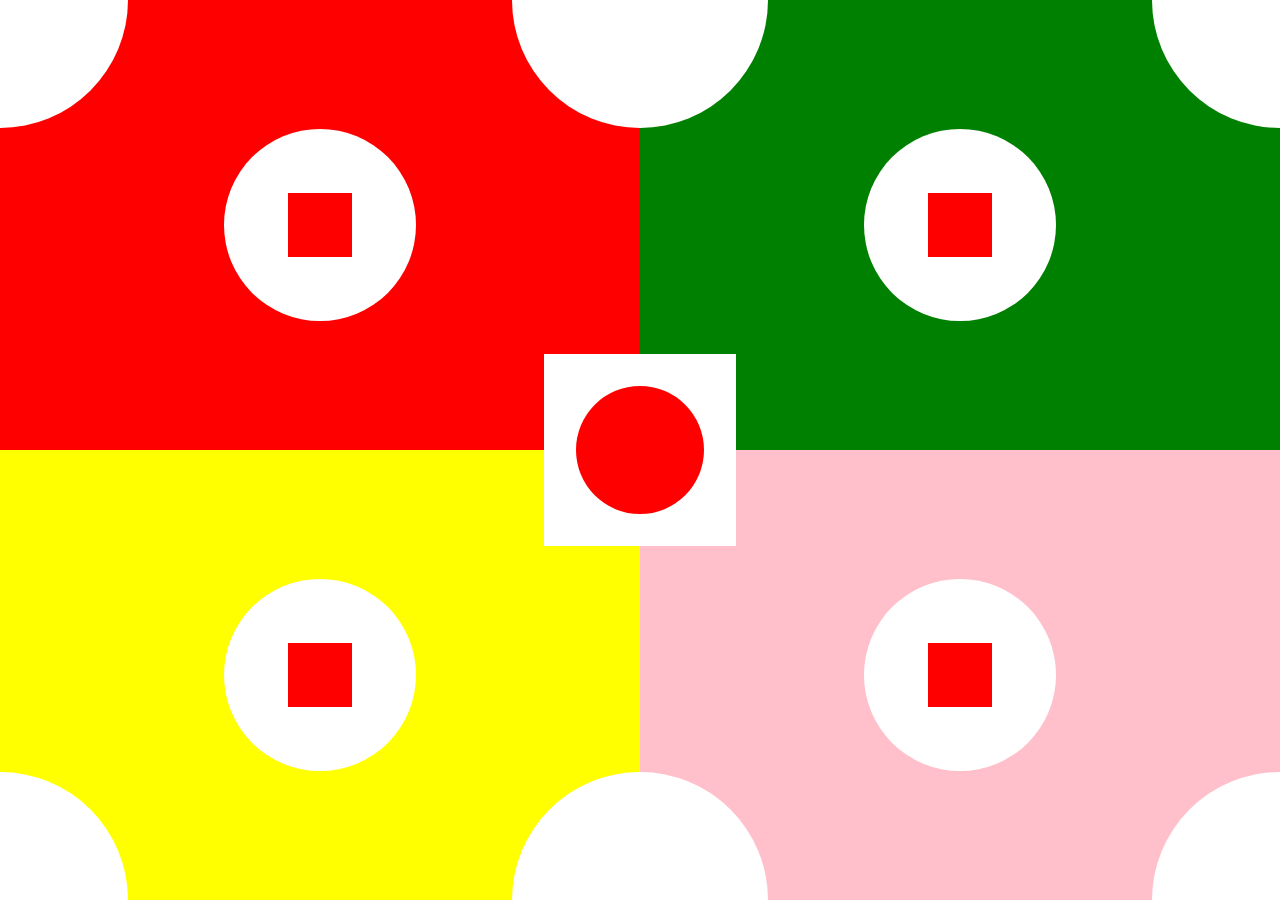
<file: Assingment03/case01/index.html>
<!DOCTYPE html>
<html lang="en">
<head>
    <meta charset="UTF-8">
    <title>Case01</title>
    <link rel="stylesheet" href="assist/css/normalize.css">
    <link rel="stylesheet" href="assist/css/stylesheet.css">
</head>
<body>
<section>
    <div class="main">
        <div>
            <div></div>
        </div>
    </div>
    <div class="main">
        <div>
            <div></div>
        </div>
    </div>

    <div class="main">
        <div>
            <div></div>
        </div>
    </div>
    <div class="main">
        <div>
            <div></div>
        </div>
    </div>
    <div id="mid"></div>
    <div id="mid_cricle"></div>
    <div id="c1" class="coner"></div>
    <div id="c2" class="coner"></div>
    <div id="c3" class="coner"></div>
    <div id="c4" class="coner"></div>
    <div id="c5" class="coner"></div>
    <div id="c6" class="coner"></div>

</section>

</body>
</html>
</file>
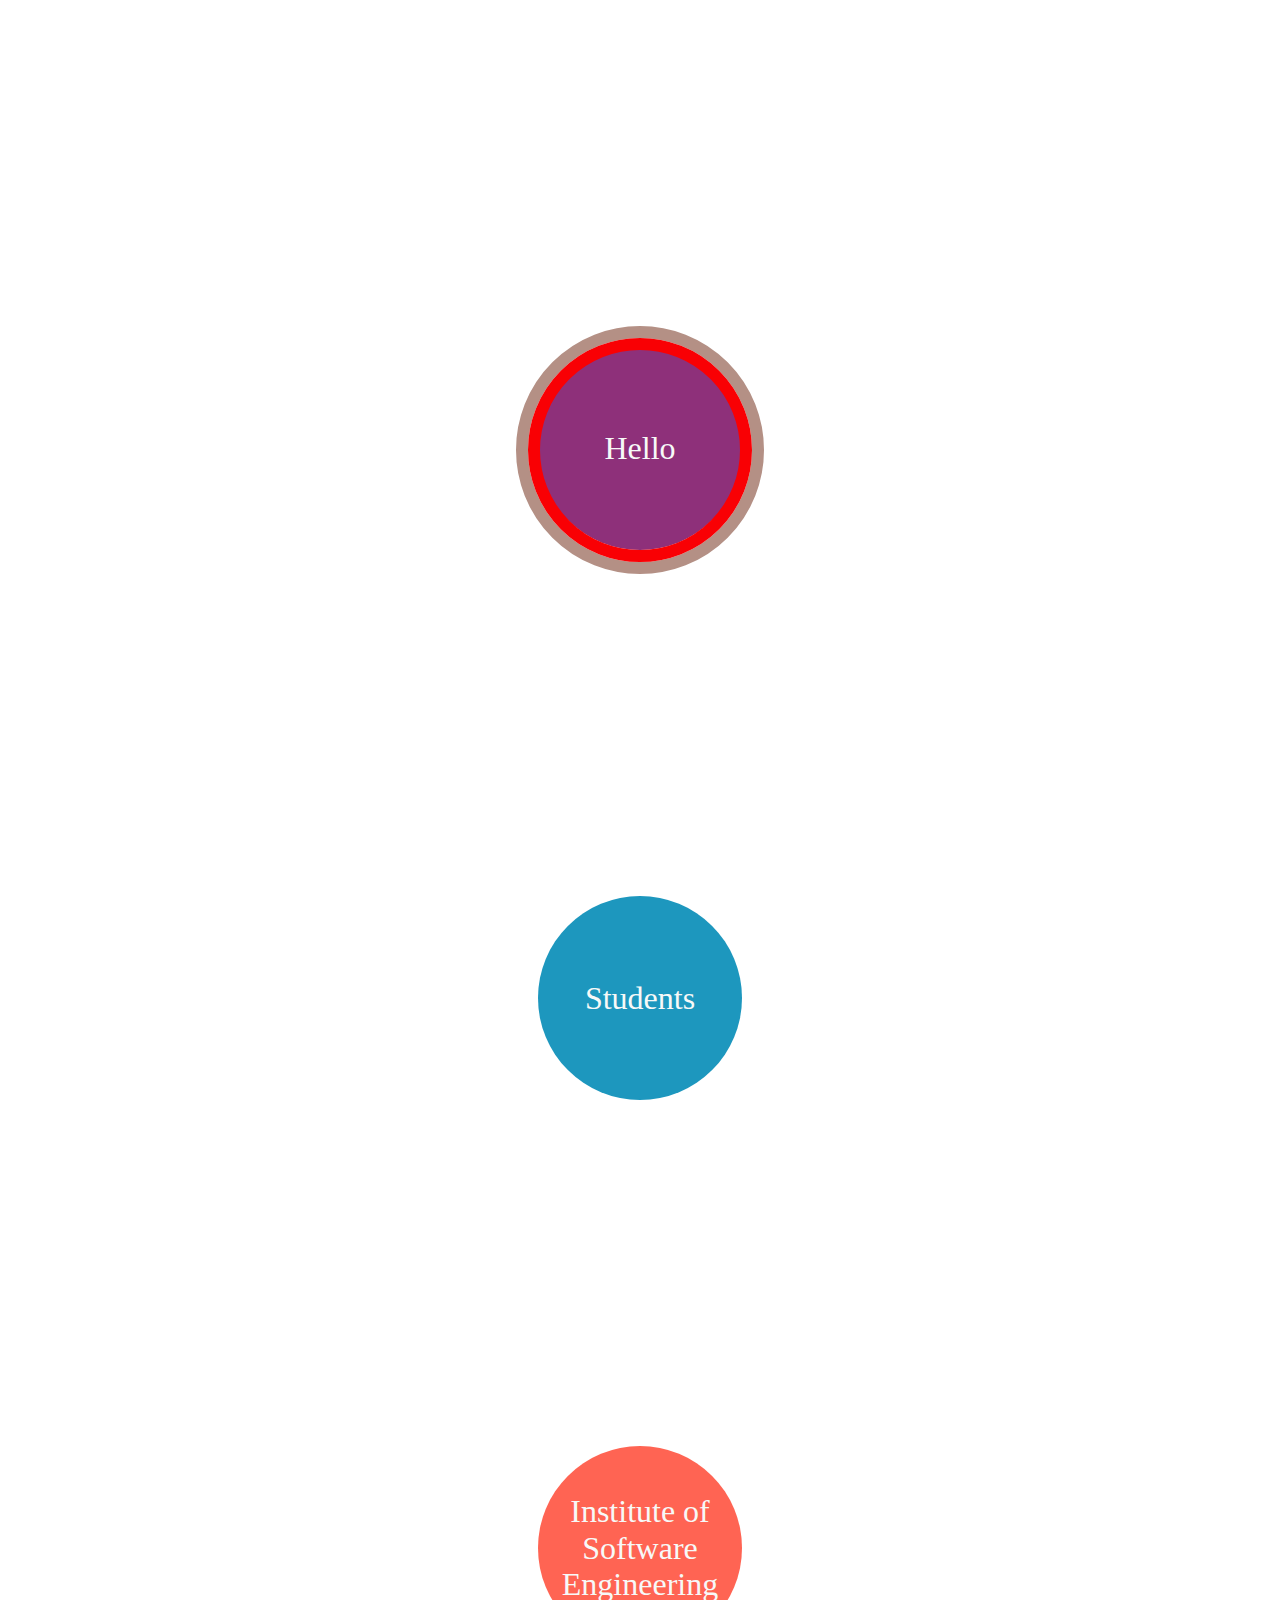
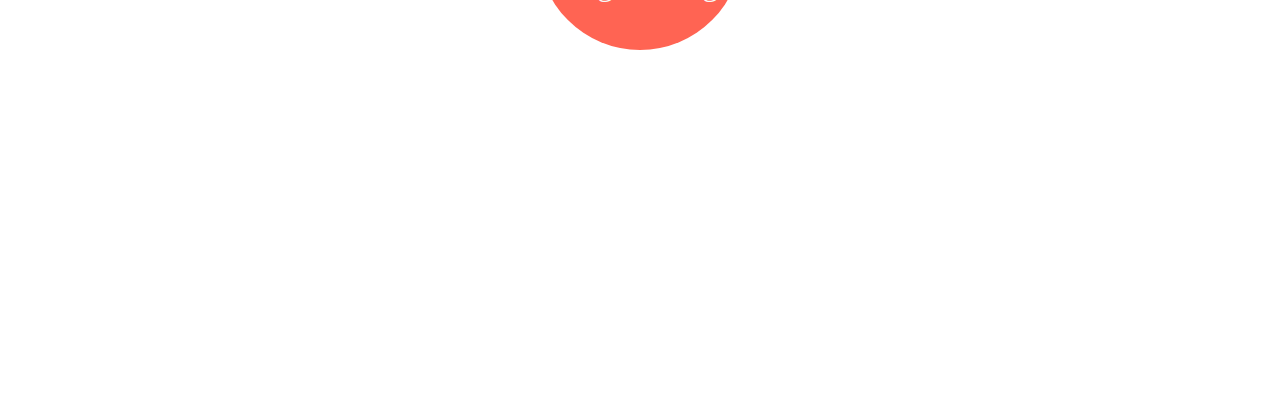
<file: Assingment03/case03/index.html>
<!DOCTYPE html>
<html lang="en">
<head>
    <meta charset="UTF-8">
    <title>Case03</title>
    <link rel="stylesheet" href="assist/css/normalize.css">
    <link rel="stylesheet" href="assist/css/stylesheet03.css">
</head>
<body>

<div id="frame">
    <div></div>
</div>
<section>
    <div><span>Hello</span></div>
    <div><span>Students</span></div>
    <div><span>Institute of Software Engineering</span></div>
</section>
</body>
</html>
</file>
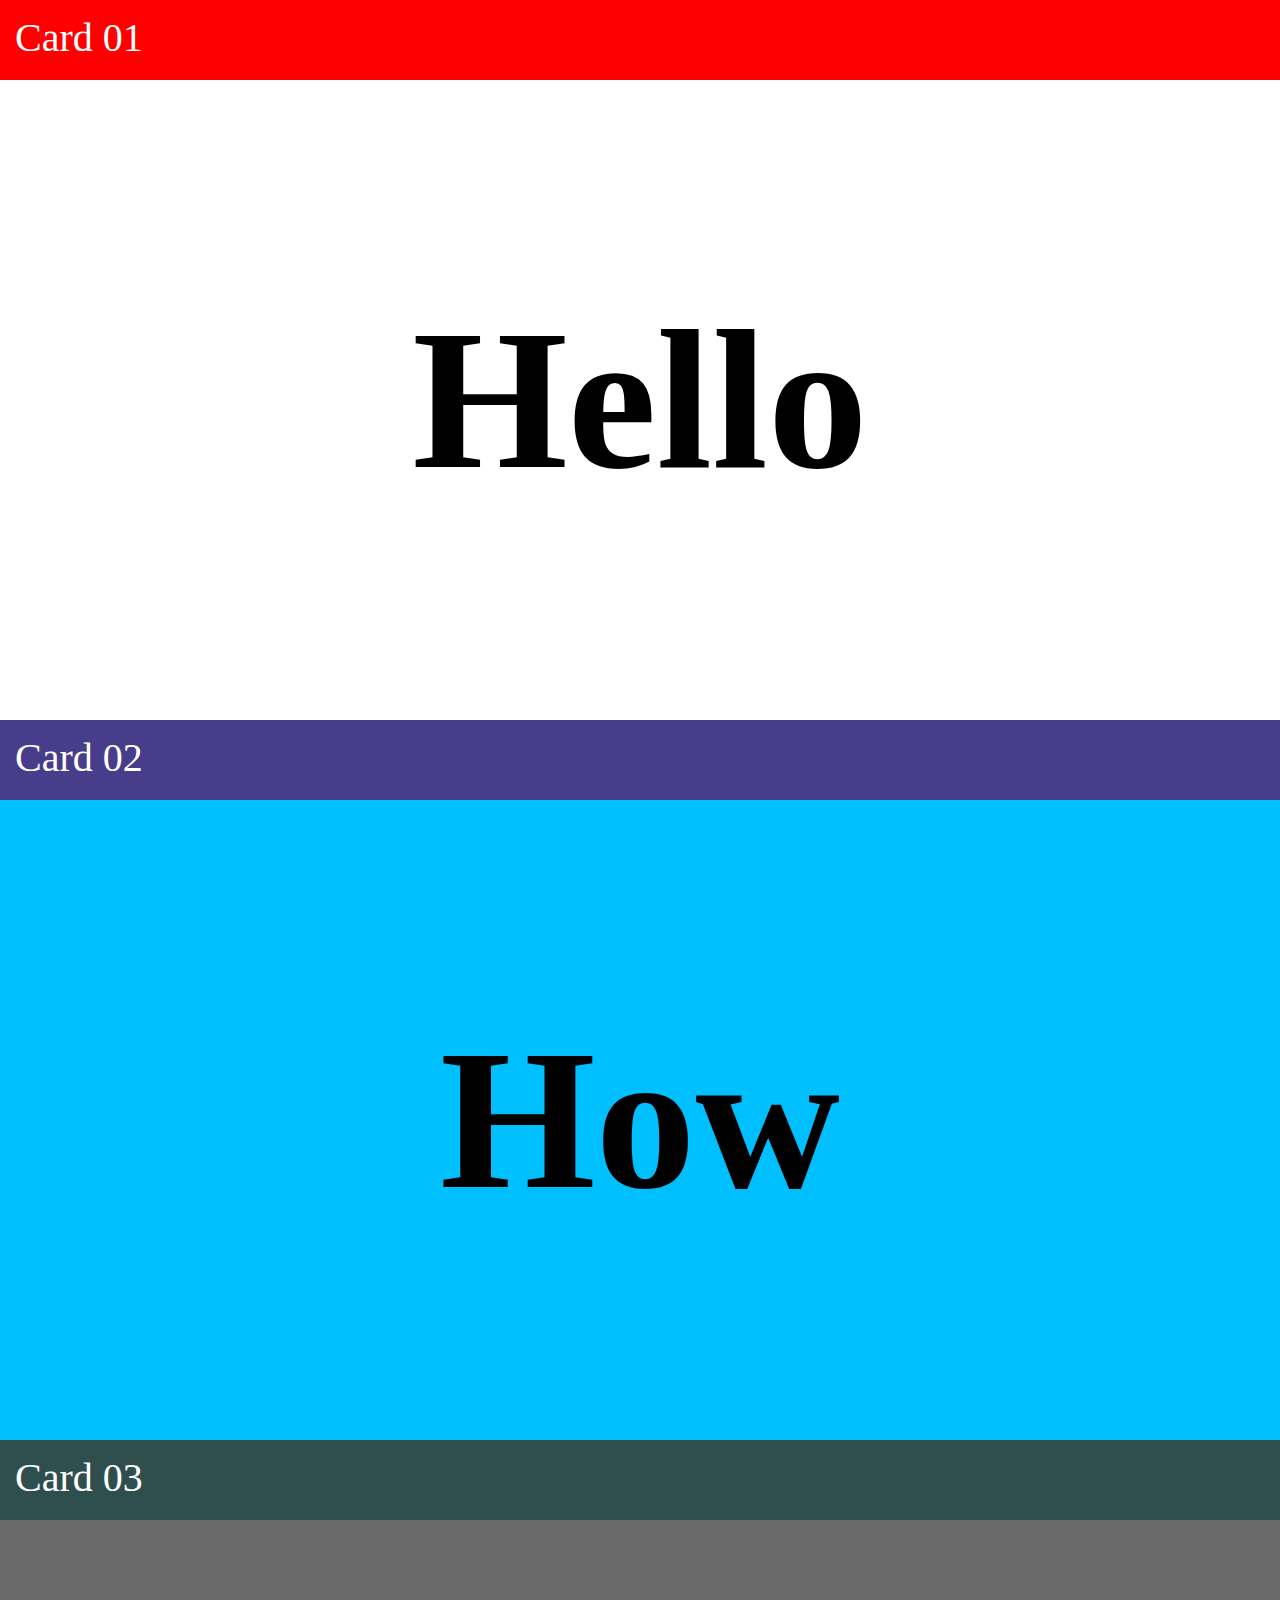
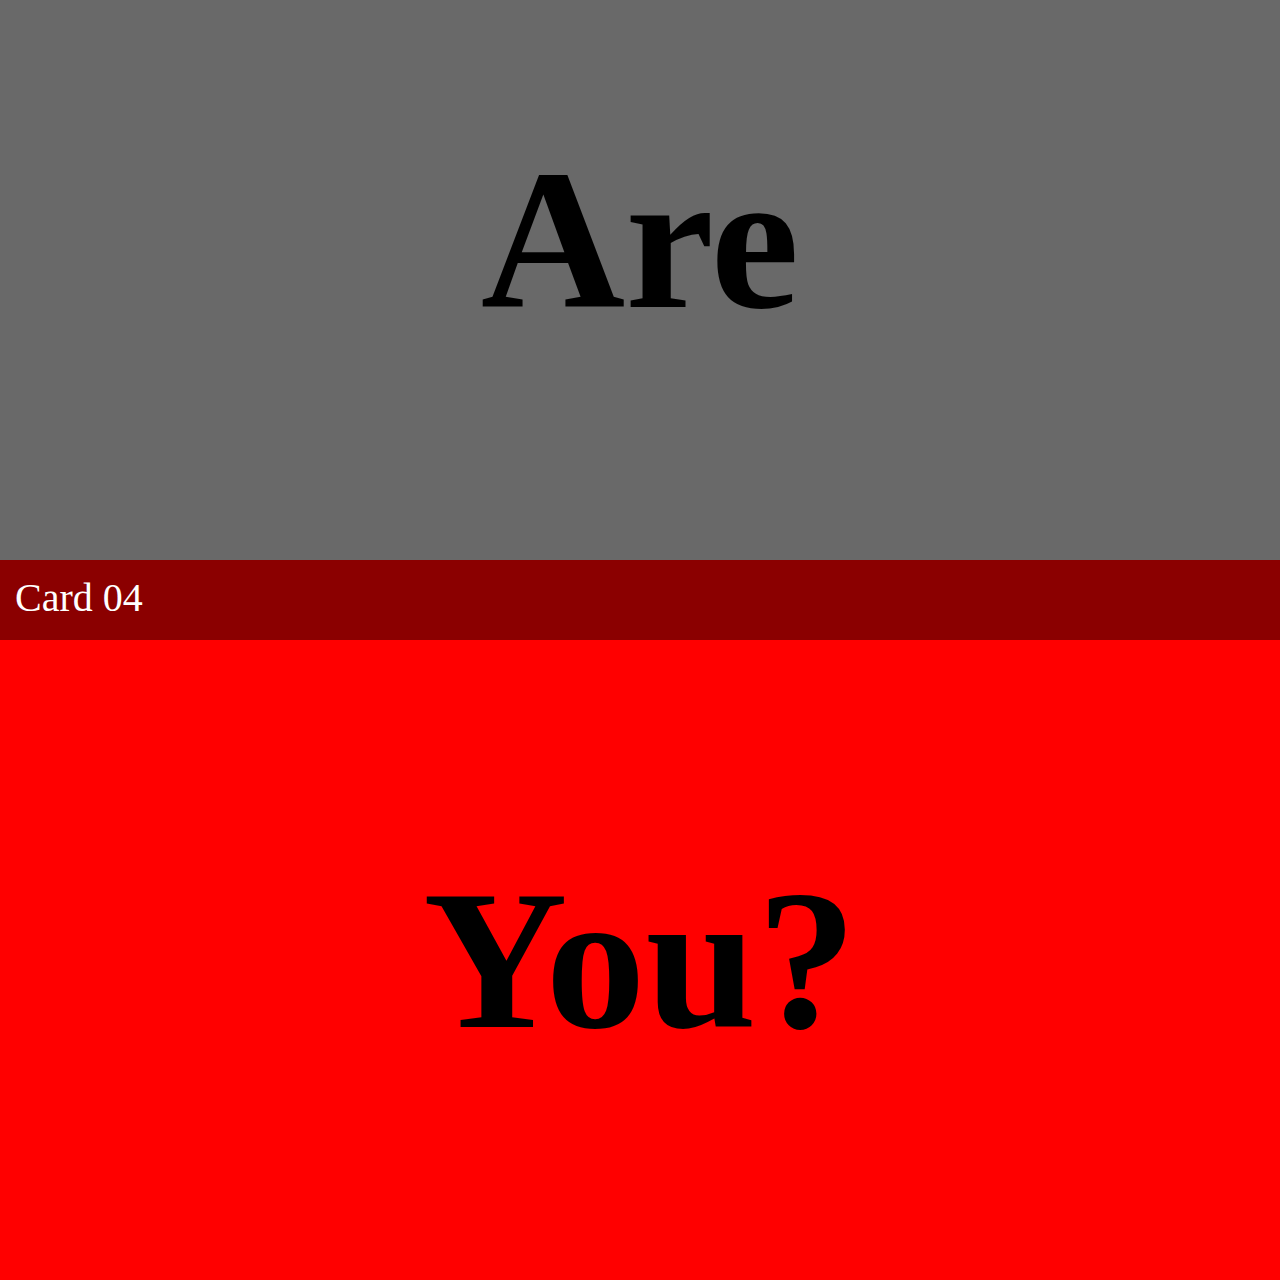
<file: Assingment03/case04/index.html>
<!DOCTYPE html>
<html lang="en">
<head>
    <meta charset="UTF-8">
    <title>case04</title>
    <link rel="stylesheet" href="assist/normalize.css">
    <link rel="stylesheet" href="assist/stylesheet04.css">
</head>
<body>
<main>
    <section class="card">
        <div><span>Card 01</span></div>
        <div><span>Hello</span></div>
    </section>
    <section class="card">
        <div><span>Card 02</span></div>
        <div><span>How</span></div>
    </section>
    <section class="card">
        <div><span>Card 03</span></div>
        <div><span>Are</span></div>
    </section>
    <section class="card">
        <div><span>Card 04</span></div>
        <div><span>You?</span></div>
    </section>
</main>
</body>
</html>
</file>
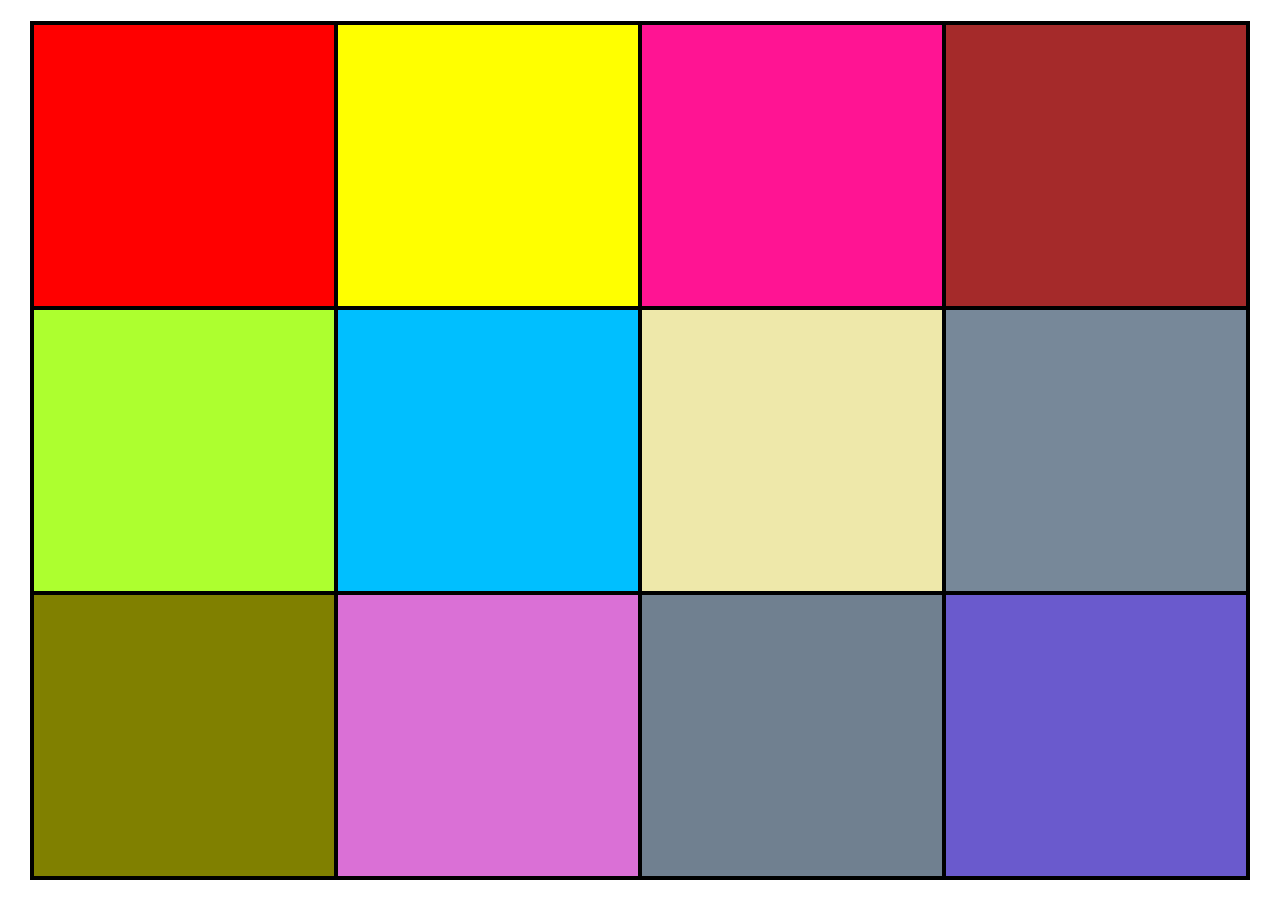
<file: Assingment03/case05/index.html>
<!DOCTYPE html>
<html lang="en">
<head>
    <meta charset="UTF-8">
    <title>Case05</title>
  <link rel="stylesheet" href="assist/css/stylesheet05.css">
  <link rel="stylesheet" href="assist/css/normalize.css">
</head>
<body>
<div>
  <div></div>
  <div></div>
  <div></div>
  <div></div>

  <div></div>
  <div></div>
  <div></div>
  <div></div>

  <div></div>
  <div></div>
  <div></div>
  <div></div>
</div>
</body>
</html>
</file>
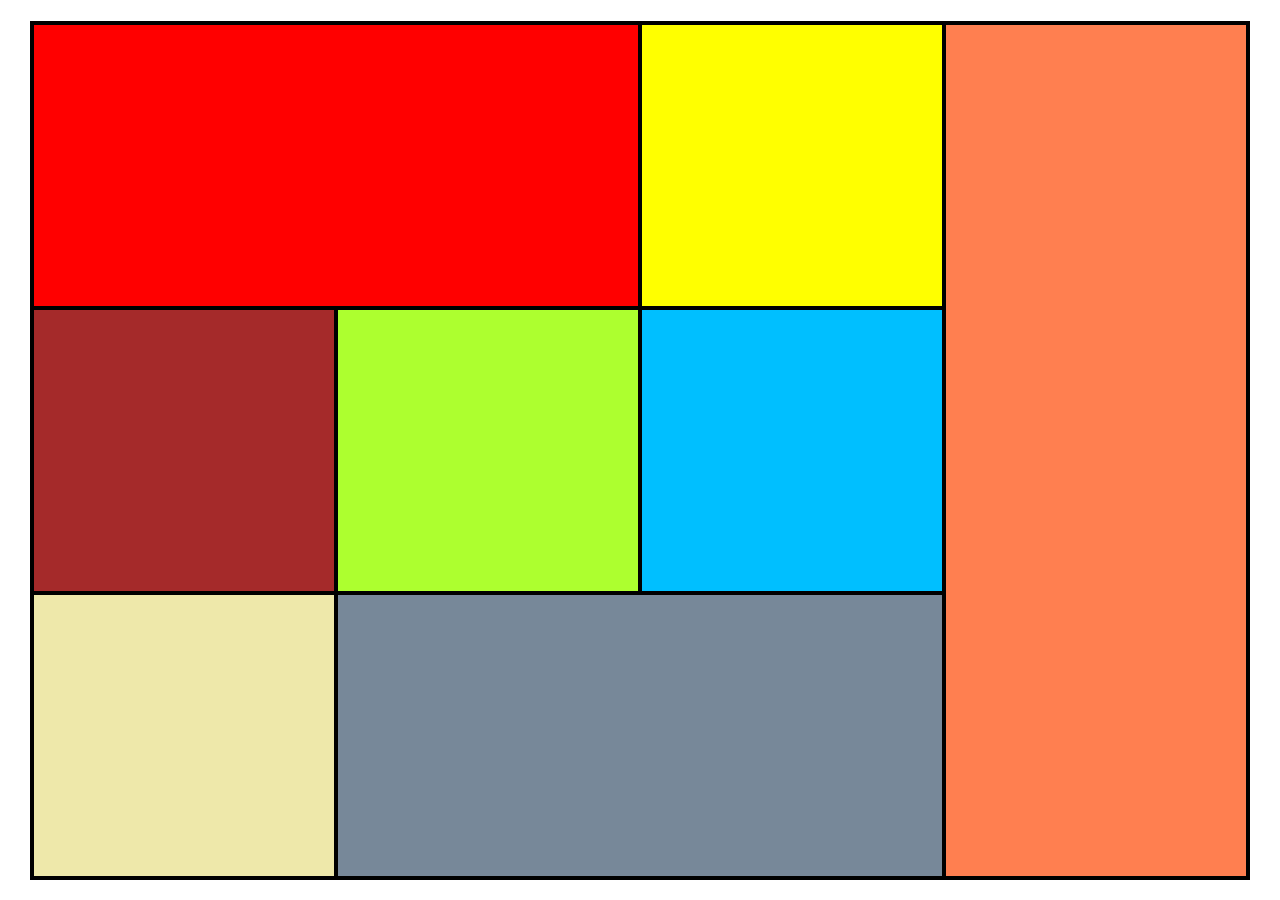
<file: Assingment03/case06/index.html>
<!DOCTYPE html>
<html lang="en">
<head>
    <meta charset="UTF-8">
    <title>Case06</title>
    <link rel="stylesheet" href="assist/css/stylesheet06.css">
</head>
<body>
<div>
    <div></div>
    <div></div>
    <div></div>
    <div></div>

    <div></div>
    <div></div>
    <div></div>
    <div></div>
</div>
</body>
</html>
</file>
<file: Assingment03/case01/assist/css/stylesheet.css>
section{
    width: 100vw;
    height: 100vh;
    position: relative;
}
.main{
    width:50vw ;
    height: 50vh;
    position: absolute;
}
section>.main:first-child{
    background: red;
}
section>.main:nth-child(2){
    background: green;
    right: 0;
}
section>.main:nth-child(3){
    background: yellow;
    left: 0;
    bottom: 0;
}
section>.main:nth-child(4){
    background: pink;
    right:0;
    bottom: 0;
}
section>#mid{
    background: white;
    width: 15vw;
    height: 15vw;
    aspect-ratio: 1/1;
    position: absolute;
    top: 0;
    left: 0;
    right: 0;
    bottom: 0;
    margin: auto;
}
section>#mid_cricle{
    background: red;
    width: 10vw;
    height: 10vw;
    border-radius: 100%;
    position: absolute;
    top: 0;
    left: 0;
    right: 0;
    bottom: 0;
    margin: auto;
}
section>.main>div{
    background: white;
    width: 15vw;
    height: 15vw;
    border-radius: 100%;
    position: absolute;
    top: 0;
    left: 0;
    right: 0;
    bottom: 0;
    margin: auto;
}
section>.main>div>div{
    background: red;
    width: 5vw;
    height: 5vw;
    position: absolute;
    top: 0;
    left: 0;
    right: 0;
    bottom: 0;
    margin: auto;
}
div{
    background: white;
    height: 10vw;
    width: 10vw;
    position: absolute;
}
#c1{
    border-radius: 0 0 100% 0 /0 0 100% 0;
}
#c2{
    right: 0;
    border-radius: 0 0 0 100% /0 0 0 100%;
}
#c3{
    right: 0;
    bottom: 0;
    border-radius: 100% 0 0 0 /100% 0 0 0;
}
#c4{
    left: 0;
    bottom: 0;
    border-radius: 0 100% 0 0 /0 100% 0 0;
}
#c5{
    width: 20vw;
    left :calc(50% - 10vw);
    border-radius: 0 0 50% 50% / 0 0 100% 100%

}
#c6{
    width: 20vw;
    bottom: 0;
    left :calc(50% - 10vw);
    border-radius: 50% 50% 0 0 /100% 100% 0 0;
}
</file>
<file: Assingment03/case03/assist/css/stylesheet03.css>
section{
    position: absolute;
    left: 0;
    right: 0;
    margin: auto;
    width: fit-content;
}
#frame{
    width: 224px;
    aspect-ratio: 1/1;
    border: 12px solid #b49085;
    border-radius: 100%;
    position: fixed;
    left: 0;
    right: 0;
    bottom: 0;
    top: 0;
    margin: auto;
    z-index: 9999;
}

#frame>div{
    width: calc(100% - 24px);
    aspect-ratio: 1/1;
    border: 12px solid #f90004;
    border-radius: 100%;
    position: absolute;
    left: 0;
    right: 0;
    bottom: 0;
    top: 0;
    margin: auto;
}
section>div{
    width: 204px;
    aspect-ratio: 1/1;
    border-radius: 100%;
    margin: calc(50vh - 104px) 0;
    position: relative;
}
section>div:nth-child(1){
    background: #8e307a;
}
section>div:nth-child(2){
    background: #1d97be;
}
section>div:nth-child(3){
    background: #ff6453;
}
section>div>span{
    position: absolute;
    color: #F7F9F8;
    width: fit-content;
    height: fit-content;
    font-size: xx-large;
    right: 0;
    top: 0;
    left: 0;
    bottom: 0;
    margin: auto;
    text-align: center
}
</file>
<file: Assingment03/case04/assist/stylesheet04.css>
body{
    width: 100%;
    height: 100%;
}
main>.card>div:nth-child(1){
    width: 100%;
    height:80px;
    background: red;
    position: sticky;
    top:0;
    z-index: 9999;
}
main>.card>div:nth-child(2){
    width: 100%;
    height:640px;
    background: white;
    position: sticky;
}
main>section:nth-child(2)>div:nth-child(2){
    background: deepskyblue;
}
main>section:nth-child(3)>div:nth-child(2){
    background: dimgray;
}
main>section:nth-child(4)>div:nth-child(2){
    background: red;
}

main>section:nth-child(2)>div:nth-child(1){
    background: darkslateblue;
    position: sticky;
    top:0;
}
main>section:nth-child(3)>div:nth-child(1){
    background: darkslategray;
    position: sticky;
    top:0;
}
main>section:nth-child(4)>div:nth-child(1){
    background: darkred;
    position: sticky;
    top:0;
}
main>section>div:nth-child(1)>span{
    color: white;
    position: absolute;
    font-size: 40px;
    margin: 15px;

}
main>section>div:nth-child(2)>span {
    position: absolute;
    height: fit-content;
    width: fit-content;
    font-size: 200px;
    font-weight: bold;
    top: 0;
    left: 0;
    right: 0;
    bottom: 0;
    margin: auto;
}
</file>
<file: Assingment03/case05/assist/css/stylesheet05.css>
body>div{
    display: grid;
    border: black solid 2px;
    width: 95vw;
    height: 95vh;
    grid-template-columns: repeat(4, 1fr);
    position: absolute;
    top: 0;
    left: 0;
    right: 0;
    bottom: 0;
    margin: auto;
}
body>div>div{
    background: red;
    border: 2px solid black;
}
body>div>div:nth-child(2){
    background: yellow;
}
body>div>div:nth-child(3){
    background: deeppink;
}
body>div>div:nth-child(4){
    background: brown;
}
body>div>div:nth-child(5){
    background: greenyellow;
}
body>div>div:nth-child(6){
    background: deepskyblue;
}
body>div>div:nth-child(7){
    background: palegoldenrod;
}
body>div>div:nth-child(8){
    background: lightslategray;
}
body>div>div:nth-child(9){
    background: olive;
}
body>div>div:nth-child(10){
    background: orchid;
}
body>div>div:nth-child(11){
    background: slategray;
}
body>div>div:nth-child(12){
    background: slateblue;
}
</file>
<file: Assingment03/case06/assist/css/stylesheet06.css>
body>div{
    display: grid;
    border: black solid 2px;
    width: 95vw;
    height: 95vh;
    grid-template-columns: repeat(4, 1fr);
    grid-template-rows: repeat(3,1fr);
    position: absolute;
    top: 0;
    left: 0;
    right: 0;
    bottom: 0;
    margin: auto;
}
body>div>div{
    background: red;
    border: 2px solid black;
}
body>div>div:nth-child(1){
    grid-column: 1/3;
    grid-row: 1/2;
    background: red;
}
body>div>div:nth-child(2){
    background: yellow;
}
body>div>div:nth-child(3){
    grid-column: 4/5;
    grid-row: 1/5;
    background: coral;
}
body>div>div:nth-child(4){
    background: brown;
}
body>div>div:nth-child(5){
    background: greenyellow;
}
body>div>div:nth-child(6){
    background: deepskyblue;
}
body>div>div:nth-child(7){
    background: palegoldenrod;
}
body>div>div:nth-child(8){
    grid-column: 2/4;
    grid-row: 3/4;
    background: lightslategray;
}
</file>
